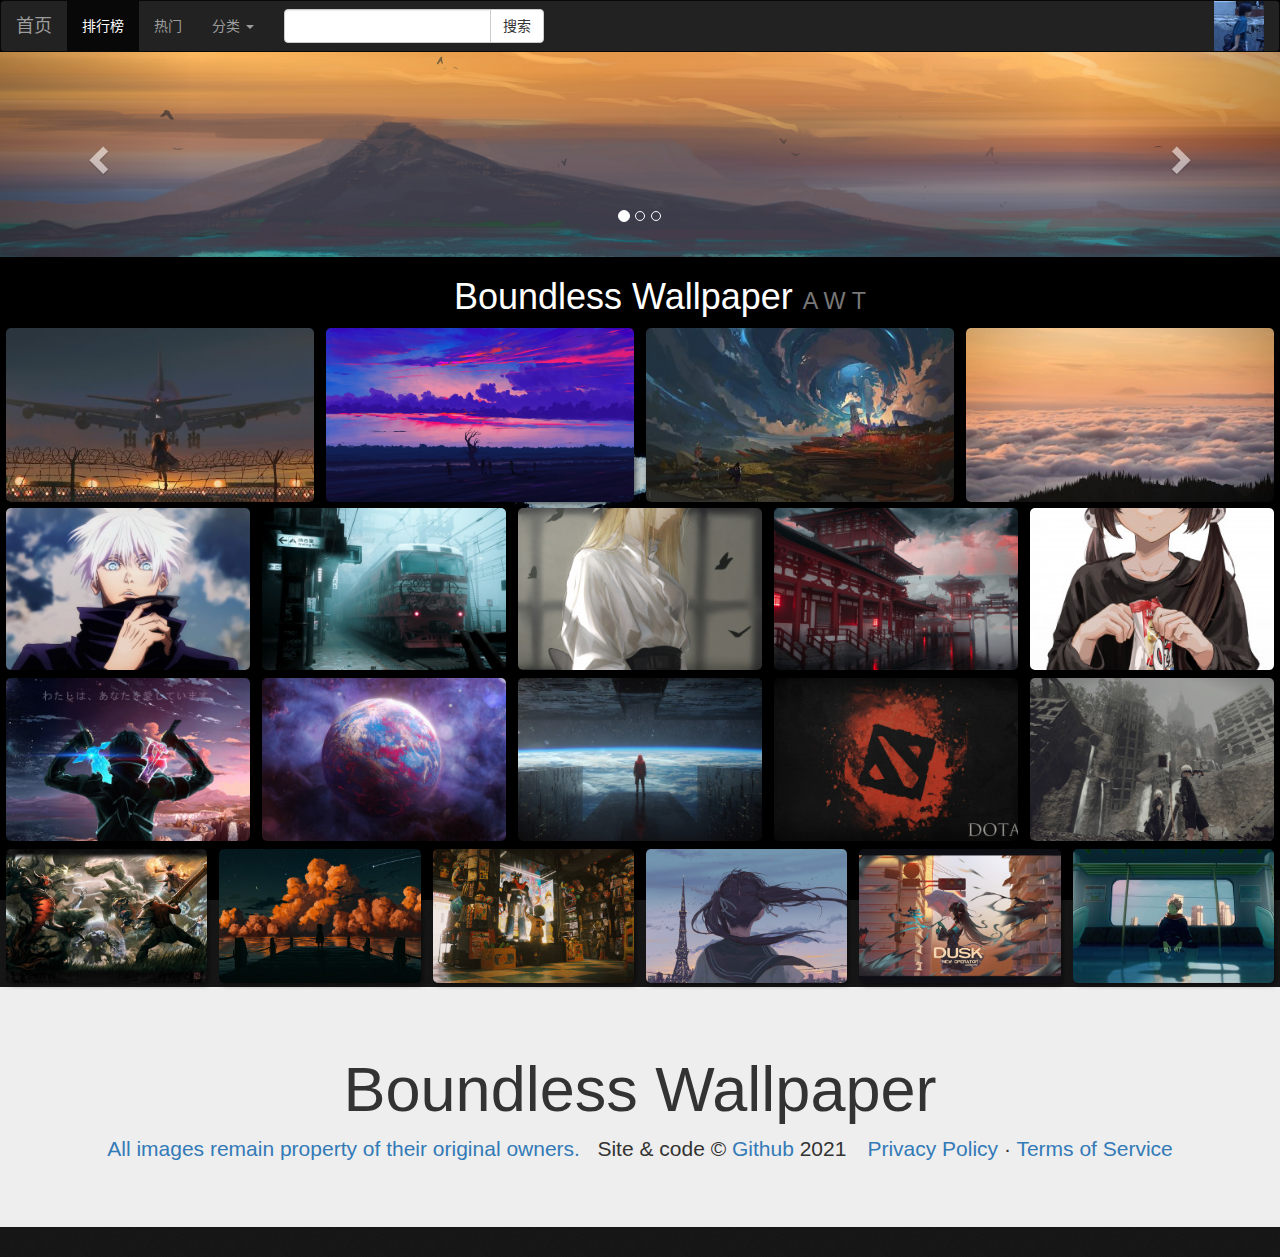
<file: index.html>
<!DOCTYPE html>
<html lang="zh-CN" xmlns:https="http://www.w3.org/1999/xhtml" xmlns:width="http://www.w3.org/1999/xhtml">
<head>
    <link rel="shortcut icon" href="image/icon.jpg" />
    <meta charset="utf-8">
    <meta content="IE=edge" http-equiv="X-UA-Compatible">
    <meta content="width=device-width, initial-scale=1" name="viewport">
    <!-- 上述3个meta标签*必须*放在最前面，任何其他内容都*必须*跟随其后！ -->
    <title>Boundless Wallpaper</title>
    <!-- Bootstrap -->
    <link href="css/bootstrap.min.css" rel="stylesheet">
    <!-- jQuery (Bootstrap 的所有 JavaScript 插件都依赖 jQuery，所以必须放在前边) -->
    <script src="js/jquery-3.2.1.min.js"></script>
    <!-- 加载 Bootstrap 的所有 JavaScript 插件。你也可以根据需要只加载单个插件。 -->
    <script src="js/bootstrap.min.js"></script>

    <style>
        #pic {
            width: 40%;
        }

        body {
            border-top-width: 0;
            text-align: center;
            background: url(image/wallhaven-722r3y.jpg) top center/cover no-repeat fixed, #171717 url(image/bg-dark-grain.png) top left repeat;

        }

        body.startpage .feat-row img {
            max-width: 100%;
            border-radius: 5px;
            box-shadow: 2px 2px 5px rgba(0, 0, 0, .5);
            transition: .25s;
        }

        body.startpage .feat-row {
            -ms-flex-pack: center;
            justify-content: center;
            max-width: 1560px;
            display: -ms-inline-flexbox;
            display: inline-flex;
            -ms-flex-wrap: nowrap;
            flex-wrap: nowrap;
        }

        body.startpage .feat-row .lg-thumb {
            padding: 2px 6px;
        }

        img {
            display: inline-block;
            box-sizing: content-box;
        }

        body.startpage .feat-row .sm-thumb {
            padding: 4px 6px;
        }

        img:hover {
            filter: alpha(Opacity=60);
            -moz-opacity: 0.6;
            opacity: 0.6;
        }

        .center-block {
            display: block;
            margin-left: auto;
            margin-right: auto;
        }

    </style>
    <script>
        $(function () {
            $("img").click(function () {
                if (this.id != "icon"){
                    alert('功能暂未开放');
                }
            })
            $(".Notopen").click(function () {
                alert('功能暂未开放');
            })

        })
    </script>

</head>
<body class="startpage" data-version="1.0.3">
<nav class="navbar navbar-inverse" style="margin-bottom: 0">
    <div class="container-fluid">
        <!-- Brand and toggle get grouped for better mobile display -->
        <div class="navbar-header">
            <button aria-expanded="false" class="navbar-toggle collapsed" data-target="#bs-example-navbar-collapse-1"
                    data-toggle="collapse" type="button">
                <span class="sr-only">Toggle navigation</span>
                <span class="icon-bar"></span>
                <span class="icon-bar"></span>
                <span class="icon-bar"></span>
            </button>
            <a class="navbar-brand" href="#">首页</a>
        </div>

        <!-- Collect the nav links, forms, and other content for toggling -->
        <div class="collapse navbar-collapse" id="bs-example-navbar-collapse-1">
            <ul class="nav navbar-nav">
                <li class="active"><a class="Not open" href="#">排行榜 <span class="sr-only">(current)</span></a></li>
                <li><a class="Notopen" href="#">热门</a></li>
                <li class="dropdown">
                    <a aria-expanded="false" aria-haspopup="true" class="dropdown-toggle" data-toggle="dropdown" href="#"
                       role="button">分类 <span class="caret"></span></a>
                    <ul class="dropdown-menu">
                        <li><a class="Notopen" href="#">风景</a></li>
                        <li><a class="Notopen" href="#">人物</a></li>
                        <li><a class="Notopen" href="#">动漫</a></li>
                        <li class="divider" role="separator"></li>
                        <li><a class="Notopen" href="#">视觉</a></li>
                        <li class="divider" role="separator"></li>
                        <li><a class="Notopen" href="#">设计</a></li>
                    </ul>
                </li>
            </ul>
            <!-- <form class="navbar-form navbar-left">
              <div class="form-group">
                <input type="text" class="form-control" placeholder="搜索">
              </div>
              <button type="submit" class="btn btn-default">搜索</button>
            </form> -->
            <div class="navbar-form navbar-left">
                <div class="input-group">
                    <input class="form-control" type="text">
                    <span class="input-group-btn">
                    <button class="btn btn-default" type="button">搜索</button>
                  </span>
                </div><!-- /input-group -->
            </div><!-- /.col-lg-6 -->

            <ul class="nav navbar-right">
                <li class="dropdown">
                    <img id="icon" alt="" aria-expanded="false" aria-haspopup="true" class="img-responsive dropdown-toggle"
                         data-toggle="dropdown" height="50px" id="Avatar" role="button" src="image/sun.jpg"
                         width="50px"/>
                    <ul class="dropdown-menu">
                        <li><a class="Notopen" href="#">个人中心</a></li>
                        <li><a class="Notopen" href="#">退出</a></li>
                    </ul>
                </li>
            </ul>
        </div><!-- /.navbar-collapse -->
    </div><!-- /.container-fluid -->
</nav>
<div class="top-nav">
    <div id="pic" style="width: 100%">
        <div class="carousel slide" data-ride="carousel" id="carousel-example-generic">
            <ol class="carousel-indicators">
                <li class="active" data-slide-to="0" data-target="#carousel-example-generic"></li>
                <li data-slide-to="1" data-target="#carousel-example-generic"></li>
                <li data-slide-to="2" data-target="#carousel-example-generic"></li>
            </ol>

            <div class="carousel-inner" role="listbox">
                <div class="item active">
                    <img alt="..." src="image/wallhaven-e778wr_5000x800.png">
                </div>
                <div class="item">
                    <img alt="..." src="image/wallhaven-y88gg7_5000x800.png">
                </div>
                <div class="item">
                    <img alt="..." src="image/wallhaven-q22g6r_5000x800.png">
                </div>

            </div>
            <a class="left carousel-control" data-slide="prev" href="#carousel-example-generic" role="button">
                <span aria-hidden="true" class="glyphicon glyphicon-chevron-left"></span>
                <span class="sr-only">Previous</span>
            </a>
            <a class="right carousel-control" data-slide="next" href="#carousel-example-generic" role="button">
                <span aria-hidden="true" class="glyphicon glyphicon-chevron-right"></span>
                <span class="sr-only">Next</span>
            </a>
        </div>
    </div>
    <ul class="startpage-menu">
        <h1 class="center-block" style="color: #FFFFFF;">Boundless Wallpaper <small>A W T</small></h1>
    </ul>

</div>

<div class="featured">
    <div class="feat-row">
         <span class="lg-thumb">
             <img src="image/pkkm6p.jpg" width="432px">
         </span>
        <span class="lg-thumb">
             <img src="image/wallhaven-j336rq.jpg" width="432px">
         </span>
        <span class="lg-thumb">
             <img src="image/rddgwm.jpg" width="432px">
         </span>
        <span class="lg-thumb">
             <img src="image/j3339m.jpg" width="432px">
         </span>
    </div>
    <div class="more-feat">
        <div class="feat-row">
             <span class="sm-thumb">
                  <img src="image/3zz11d.jpg" width="300px">
             </span>
            <span class="sm-thumb">
                  <img src="image/k77j11.jpg" width="300px">
             </span>
            <span class="sm-thumb">
                  <img src="image/m99my9.jpg" width="300px">
             </span>
            <span class="sm-thumb">
                  <img src="image/288q66.jpg" width="300px">
             </span>
            <span class="sm-thumb">
                  <img src="image/3zz8d9.jpg" width="300px">
             </span>
        </div>
        <div class="feat-row">
             <span class="sm-thumb">
                 <img src="image/z88r3o.jpg" width="300px">
             </span>
            <span class="sm-thumb">
                 <img src="image/wqqx37.jpg" width="300px">
             </span>
            <span class="sm-thumb">
                 <img src="image/ox6zrl.jpg" width="300px">
             </span>
            <span class="sm-thumb">
                 <img src="image/4dlmdo.jpg" width="300px">
             </span>
            <span class="sm-thumb">
                 <img src="image/o33ej9.jpg" width="300px">
             </span>
        </div>
        <div class="feat-row">
             <span class="sm-thumb">
                 <img src="image/0qqg97.jpg" width="300px">
             </span>
            <span class="sm-thumb">
                 <img src="image/8oo9qy.jpg" width="300px">
             </span>
            <span class="sm-thumb">
                 <img src="image/o3382p.jpg" width="300px">
             </span>
            <span class="sm-thumb">
                 <img src="image/rddwyj.jpg" width="300px">
             </span>
            <span class="sm-thumb">
                 <img src="image/j33ymy.jpg" width="300px">
             </span>
            <span class="sm-thumb">
                 <img src="image/8ooqvk.jpg" width="300px">
             </span>
        </div>

    </div>
</div>
<div class="jumbotron">
    <h1>Boundless Wallpaper</h1>
    <p class="copyright"><span><a href="https://github.com/sunjiaqing11"> All images remain property of their original owners. &nbsp;</a></span><span
            style="margin-right:1em"> Site &amp; code © <a href="https://github.com/sunjiaqing11"> Github </a> 2021</span><a
            href="https://github.com/sunjiaqing11">Privacy Policy</a> · <a href="https://github.com/sunjiaqing11">Terms
        of Service</a></p>
</div>

</body>
</html>
</file>
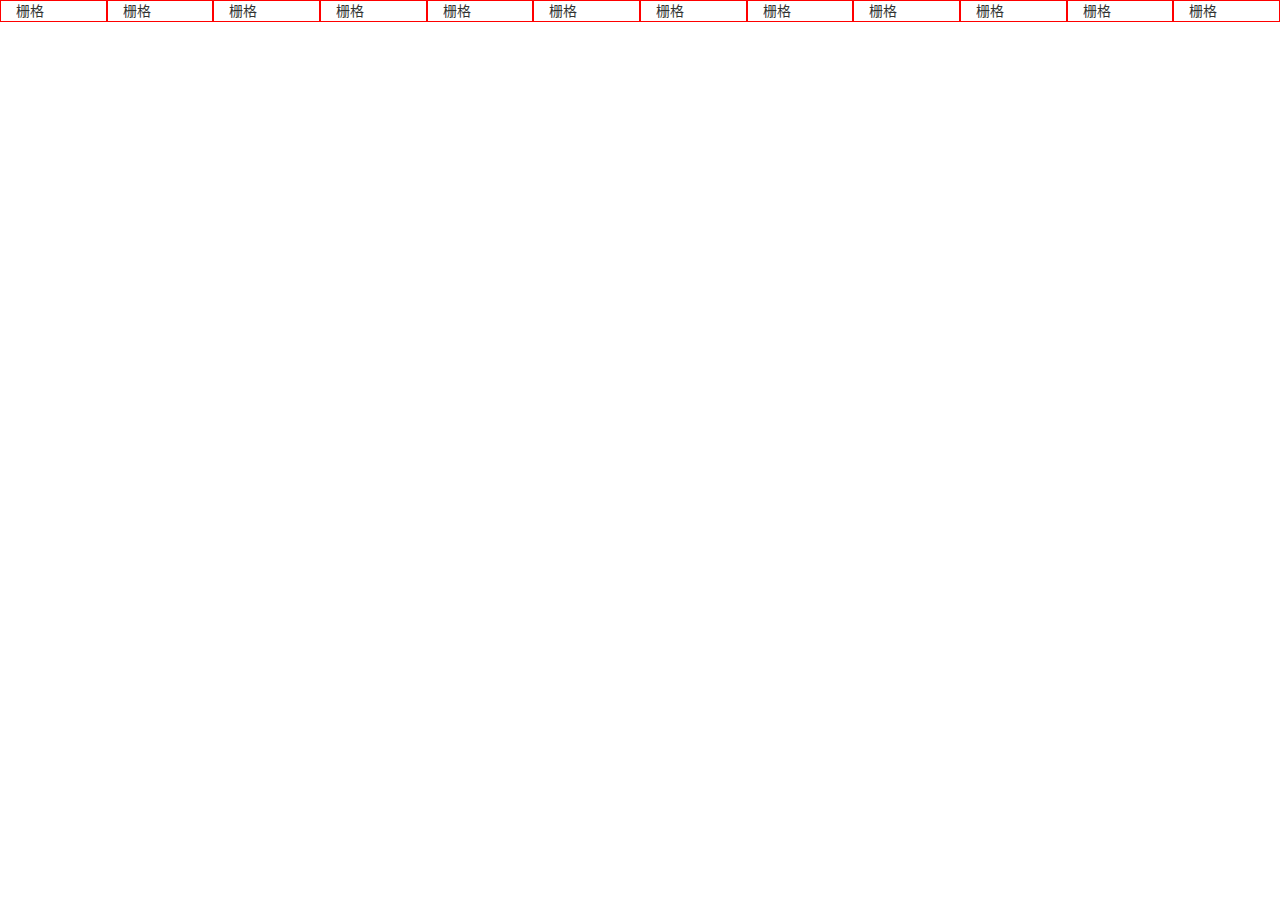
<file: Bootstrap.html>
<!DOCTYPE html>
<html lang="zh-CN">
<head>
    <meta charset="utf-8">
    <meta http-equiv="X-UA-Compatible" content="IE=edge">
    <meta name="viewport" content="width=device-width, initial-scale=1">
    <!-- 上述3个meta标签*必须*放在最前面，任何其他内容都*必须*跟随其后！ -->
    <title>Bootstrap 101 Template</title>
    <!-- Bootstrap -->
    <link href="css/bootstrap.min.css" rel="stylesheet">
    <!-- jQuery (Bootstrap 的所有 JavaScript 插件都依赖 jQuery，所以必须放在前边) -->
    <script src="js/jquery-3.2.1.min.js"></script>
    <!-- 加载 Bootstrap 的所有 JavaScript 插件。你也可以根据需要只加载单个插件。 -->
    <script src="js/bootstrap.min.js"></script>
    <style>
        .inner{
            border:1px solid red;
        }
    </style>

</head>
<body>
<div class="container-fluid">
    <div class="row">
        <div class="col-lg-1 col-sm-2 inner">栅格</div>
        <div class="col-lg-1 col-sm-2 inner">栅格</div>
        <div class="col-lg-1 col-sm-2 inner">栅格</div>
        <div class="col-lg-1 col-sm-2 inner">栅格</div>
        <div class="col-lg-1 col-sm-2 inner">栅格</div>
        <div class="col-lg-1 col-sm-2 inner">栅格</div>
        <div class="col-lg-1 col-sm-2 inner">栅格</div>
        <div class="col-lg-1 col-sm-2 inner">栅格</div>
        <div class="col-lg-1 col-sm-2 inner">栅格</div>
        <div class="col-lg-1 col-sm-2 inner">栅格</div>
        <div class="col-lg-1 col-sm-2 inner">栅格</div>
        <div class="col-lg-1 col-sm-2 inner">栅格</div>
    </div>
</div>

</body>
</html>
</file>
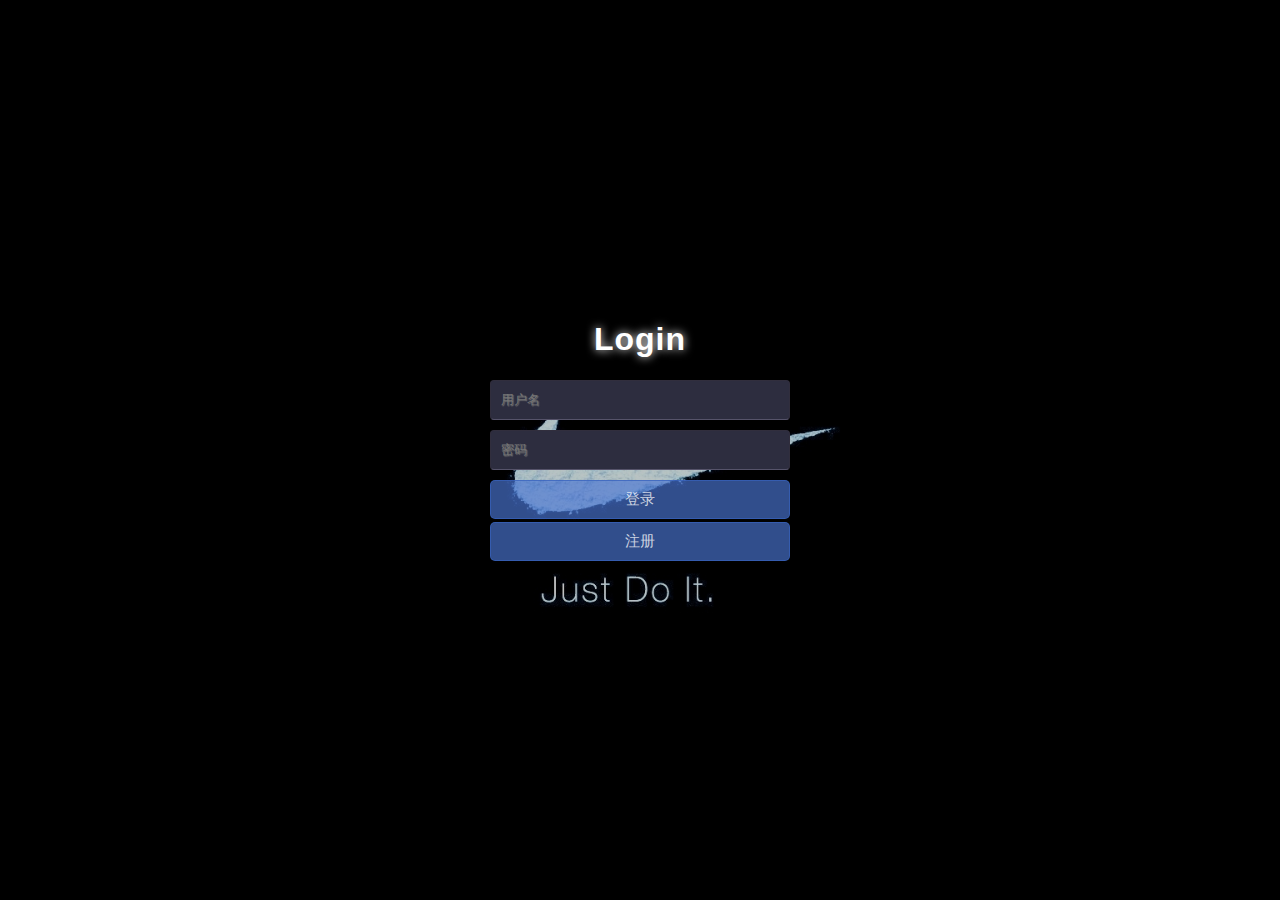
<file: login.html>
<!DOCTYPE html>
<html lang="en">
<head>
    <meta charset="UTF-8">
    <link rel="shortcut icon" href="image/icon.jpg"/>
    <title>Boundless Wallpaper</title>
    <link rel="stylesheet" type="text/css" href="css/login.css"/>
    <script src="js/jquery-3.2.1.min.js"></script>
    <script>
        $(function () {
            $("#log").click(function () {
                $.getJSON("ajax.json", function (data) {
                    $.each(data, function (Index, content) {
                        if ($("#uname").val() == content["name"] && $("#upass").val() == content["password"]) {
                            self.location = 'Boundless Wallpaper.html';
                        }
                    });
                });
            })
            $("#reg").click(function () {
                self.location = 'register.html';
            })

        })
    </script>
</head>
<body>
<div id="login">
    <h1>Login</h1>
    <form method="post">
        <input type="text" required="required" placeholder="用户名" name="u" id="uname"></input>
        <input type="password" required="required" placeholder="密码" name="p" id="upass"></input>
        <button id="log" class="but" type="submit">登录</button>
    </form>
    <button id="reg" class="but">注册</button>
</div>
</body>
</html>
</file>
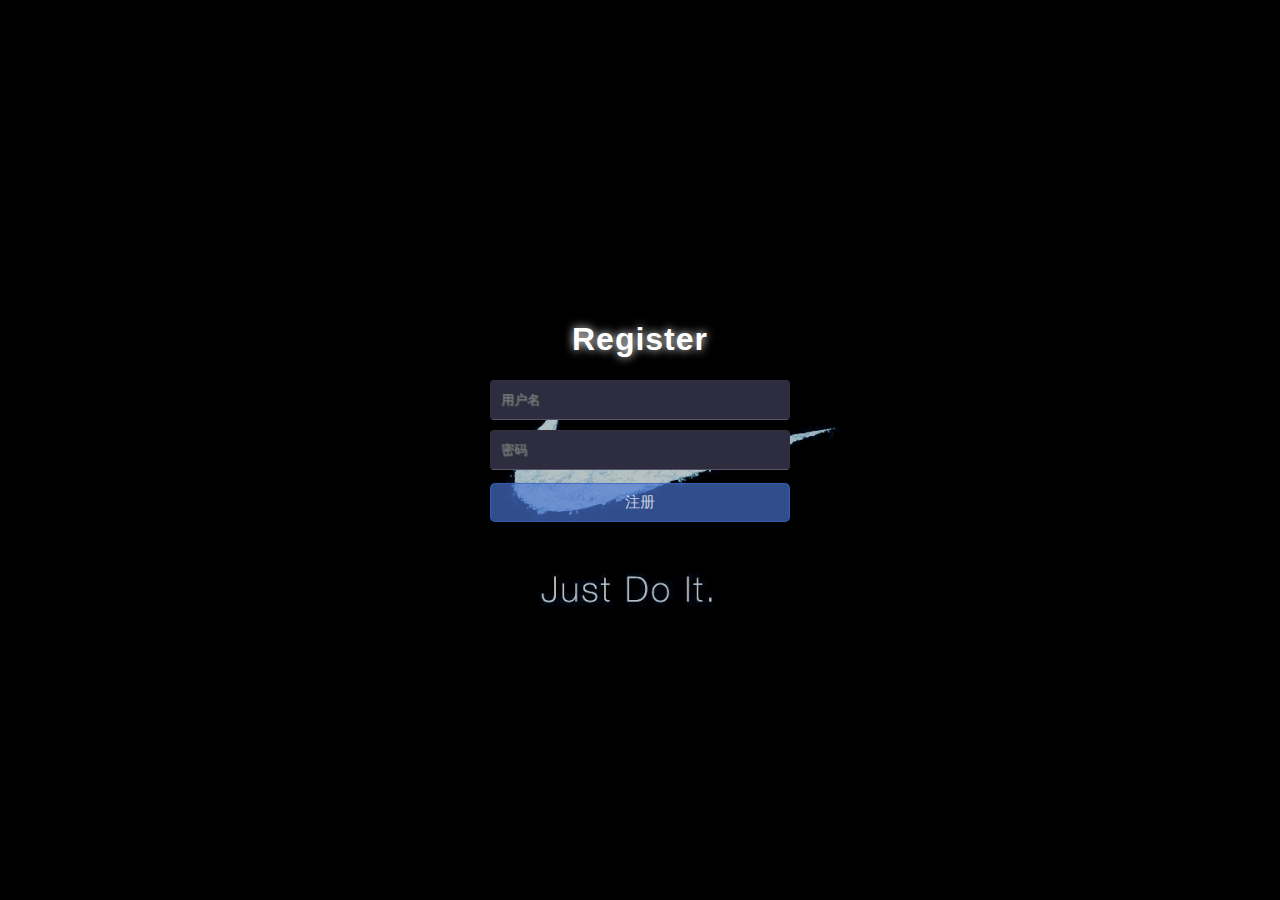
<file: register.html>
<!DOCTYPE html>
<html lang="en">
<head>
    <meta charset="UTF-8">
    <link rel="shortcut icon" href="image/icon.jpg"/>
    <title>Boundless Wallpaper</title>
    <link rel="stylesheet" type="text/css" href="css/login.css"/>
    <script src="js/jquery-3.2.1.min.js"></script>
    <script src="https://cdn.bootcdn.net/ajax/libs/FileSaver.js/2.0.5/FileSaver.js"></script>
    <script>
        $(function () {
            var button = document.getElementById("reg");
            button.addEventListener("click", saveHandler, false);

            function saveHandler() {
                let data = {
                    name: "hanmeimei",
                    password: 88
                }
                var content = JSON.stringify(data);
                var blob = new Blob([content], {type: "text/plain;charset=utf-8"});
                saveAs(blob, "save.json");
                self.location = 'login.html';
            }

            /* $("#reg").click(function () {
               var obj = {};
               var key = "name";
               var value = "password"
               obj[key] = '123';
               obj[value] = '4124214'
               console.log(obj)
             })*/
        })
    </script>
</head>
<body>
<div id="login">
    <h1>Register</h1>
    <form method="post">
        <input type="text" required="required" placeholder="用户名" name="u" id="uname"></input>
        <input type="password" required="required" placeholder="密码" name="p" id="upass"></input>
        <button id="reg" class="but" type="submit">注册</button>
    </form>
</div>
</body>
</html>
</file>
<file: css/login.css>
html {
    width: 100%;
    height: 100%;
    overflow: hidden;
    font-style: sans-serif;
}

body {
    width: 100%;
    height: 100%;
    font-family: 'Open Sans', sans-serif;
    margin: 0;
    border-top-width: 0;
    text-align: center;
    background: url(../image/wallhaven-722r3y.jpg) top center/cover no-repeat fixed, #171717 url(../image/bg-dark-grain.png) top left repeat;

}

#login {
    position: absolute;
    top: 50%;
    left: 50%;
    margin: -150px 0 0 -150px;
    width: 300px;
    height: 300px;
}

#login h1 {
    color: #fff;
    text-shadow: 0 0 10px;
    letter-spacing: 1px;
    text-align: center;
}

h1 {
    font-size: 2em;
    margin: 0.67em 0;
}

input {
    width: 278px;
    height: 18px;
    margin-bottom: 10px;
    outline: none;
    padding: 10px;
    font-size: 13px;
    color: #fff;
    text-shadow: 1px 1px 1px;
    border-top: 1px solid #312E3D;
    border-left: 1px solid #312E3D;
    border-right: 1px solid #312E3D;
    border-bottom: 1px solid #56536A;
    border-radius: 4px;
    background-color: #2D2D3F;
}

.but {
    width: 300px;
    min-height: 20px;
    display: block;
    background-color: rgba(74, 119, 212, 0.66);
    border: 1px solid rgba(55, 98, 188, 0.72);
    color: rgba(255, 255, 255, 0.76);
    padding: 9px 14px;
    font-size: 15px;
    line-height: normal;
    border-radius: 5px;
    margin: 0;
}

#reg {
    margin-top: 3px;
}
</file>
